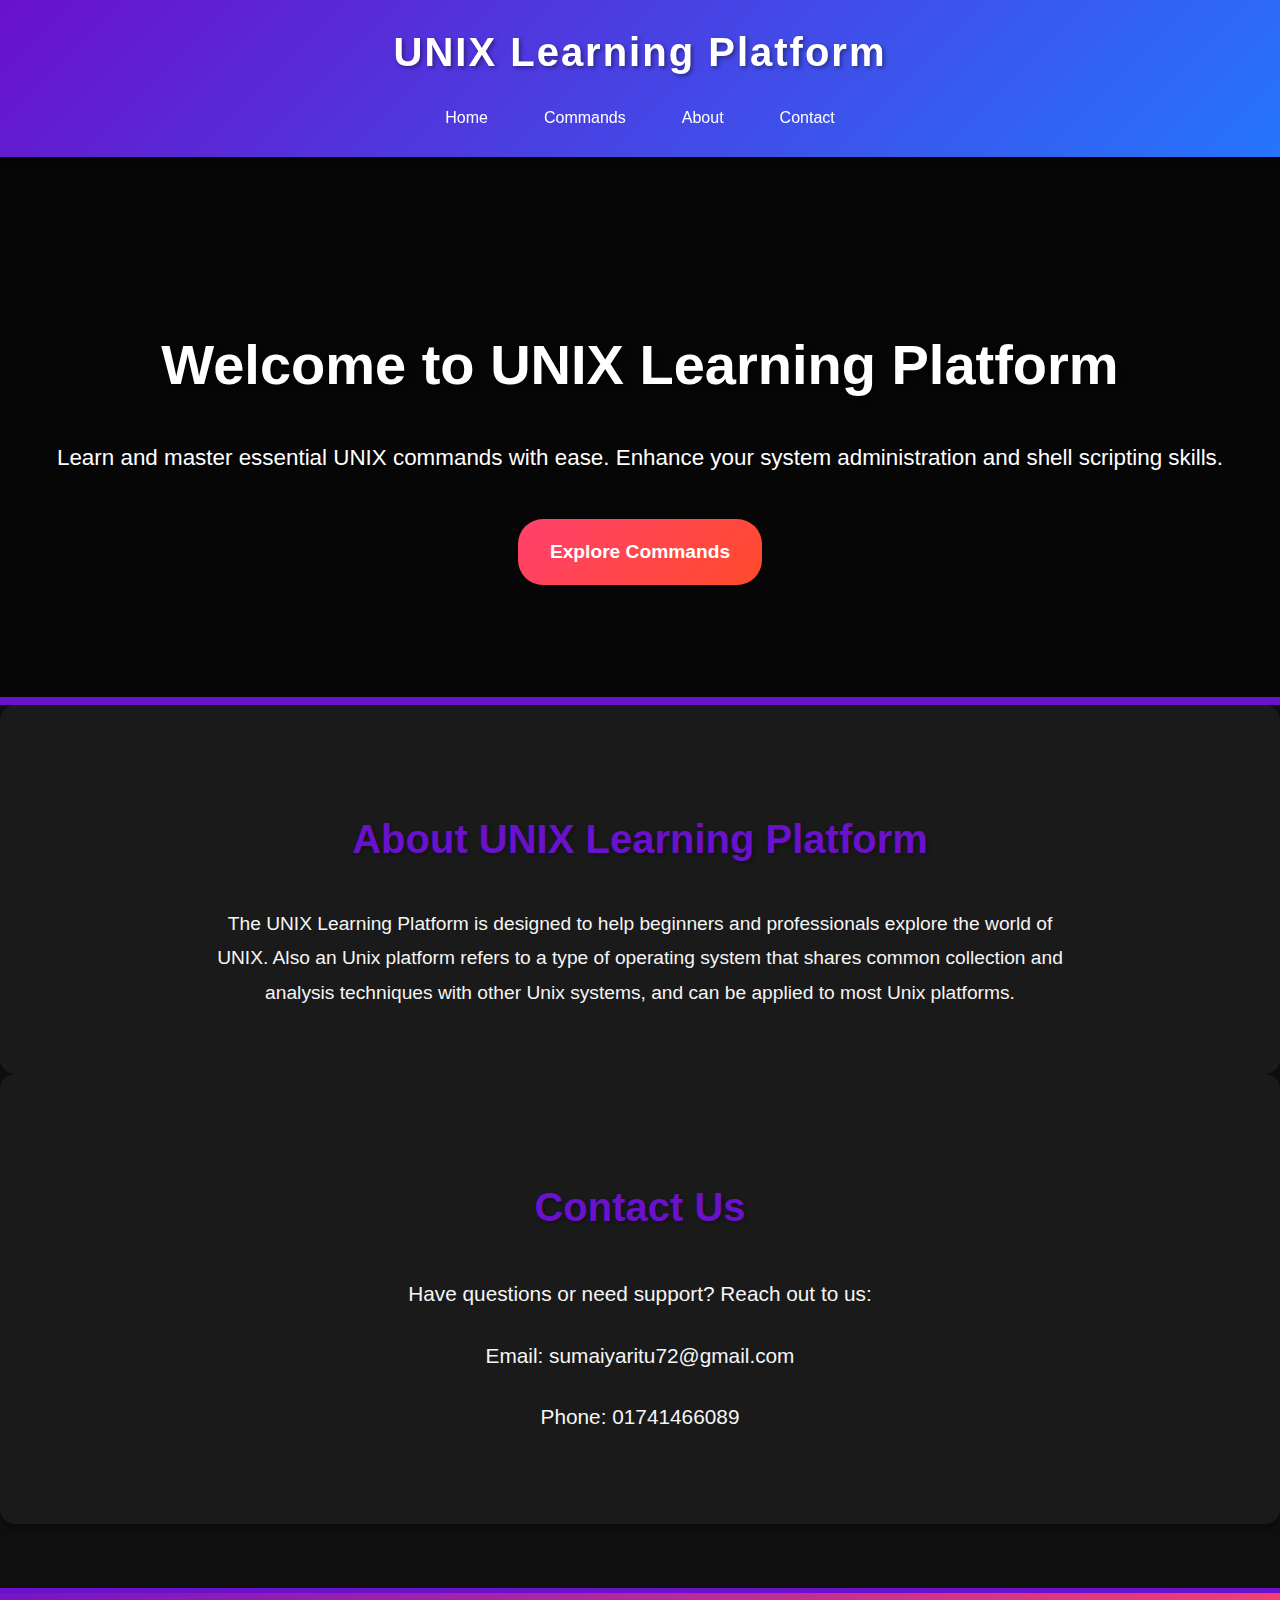
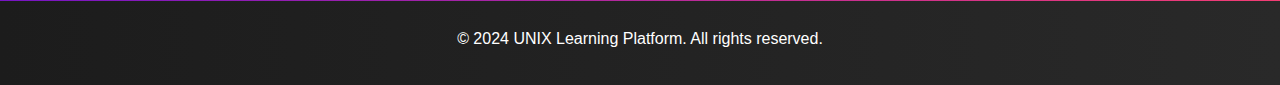
<file: index.html>
<!DOCTYPE html>
<html lang="en">
<head>
  <meta charset="UTF-8">
  <meta name="viewport" content="width=device-width, initial-scale=1.0">
  <title>UNIX Learning Platform</title>
  <link rel="stylesheet" href="style.css">
</head>
<body>
  <header>
    <div class="container">
      <h1>UNIX Learning Platform</h1>
      <nav>
        <a href="index.html">Home</a>
        <a href="commands.html">Commands</a>
        <a href="#about">About</a>
        <a href="#contact">Contact</a>
      </nav>
    </div>
  </header>
  <main>
    <!-- Hero Section --> 
    <section class="hero">
      <div class="container">
        <h2>Welcome to UNIX Learning Platform</h2>
        <p>Learn and master essential UNIX commands with ease. Enhance your system administration and shell scripting skills.</p>
        <a href="commands.html" class="btn">Explore Commands</a>
      </div>
    </section>

    <!-- About Section -->
    <section id="about" class="about">
      <div class="container">
        <h2>About UNIX Learning Platform</h2>
        <p>The UNIX Learning Platform is designed to help beginners and professionals explore the world of UNIX. Also an Unix platform refers to a type of operating system that shares common collection and analysis techniques with other Unix systems, and can be applied to most Unix platforms.</p>
      </div>
    </section>

    <!-- Contact Section -->
    <section id="contact" class="contact">
      <div class="container">
        <h2>Contact Us</h2>
        <ul>
          <li>Have questions or need support? Reach out to us:</li>
          <li>Email: sumaiyaritu72@gmail.com</li>
          <li>Phone: 01741466089</li>
        </ul>
      </div>
    </section>
  </main>
  <footer>
    <div class="container">
      <p>&copy; 2024 UNIX Learning Platform. All rights reserved.</p>
    </div>
  </footer>
</body>
</html>
</file>
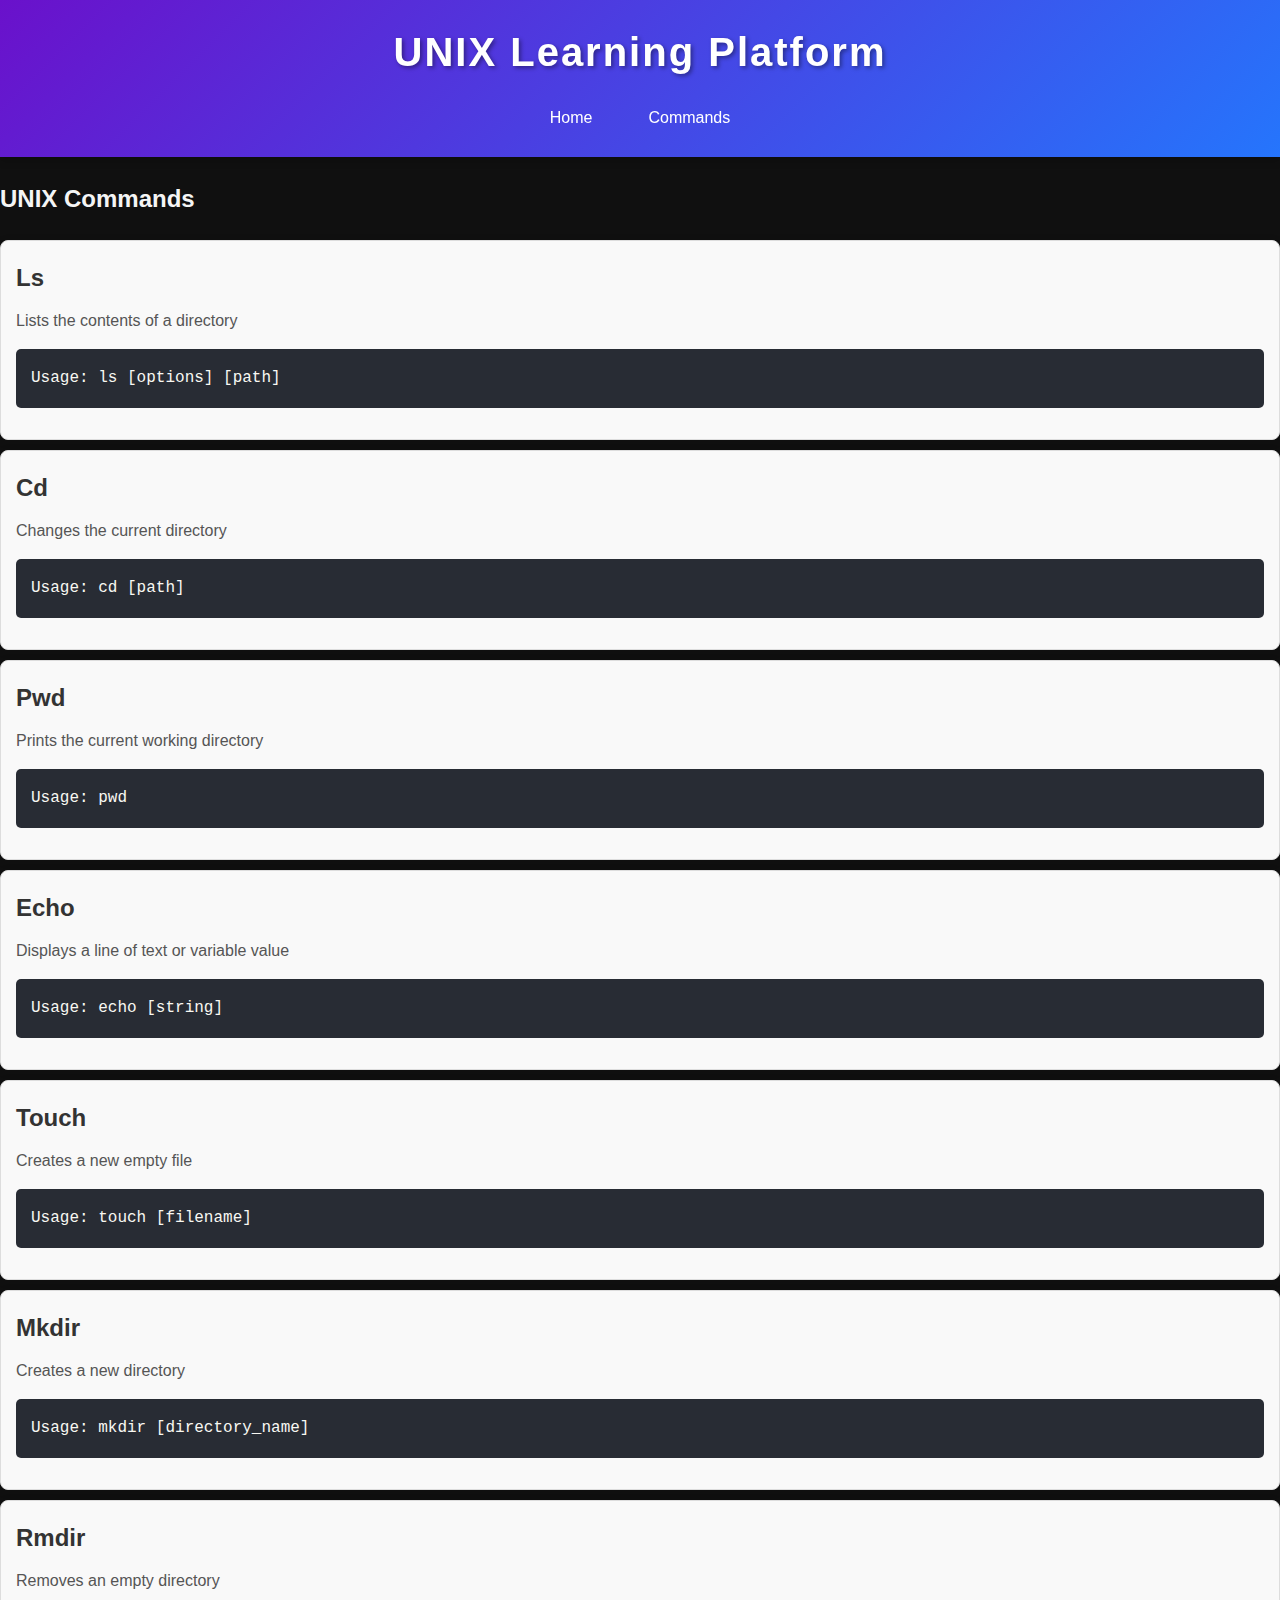
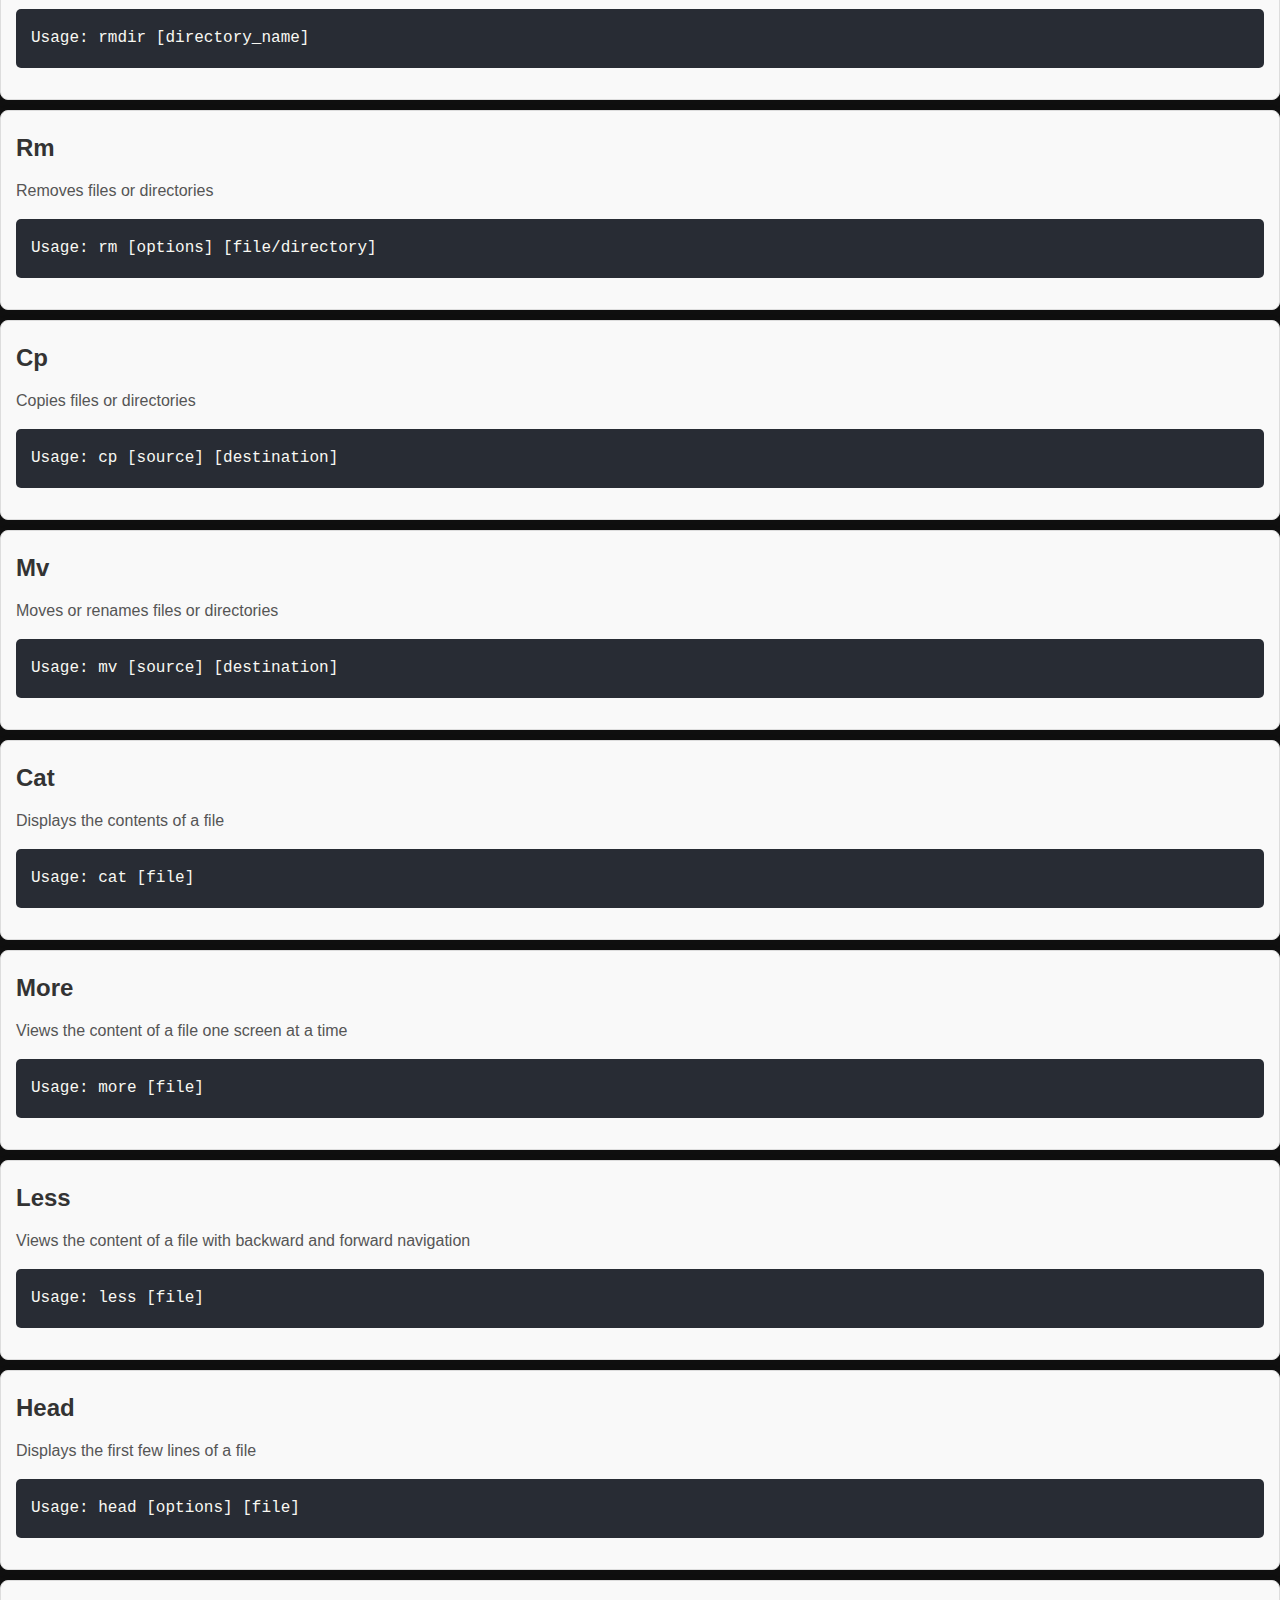
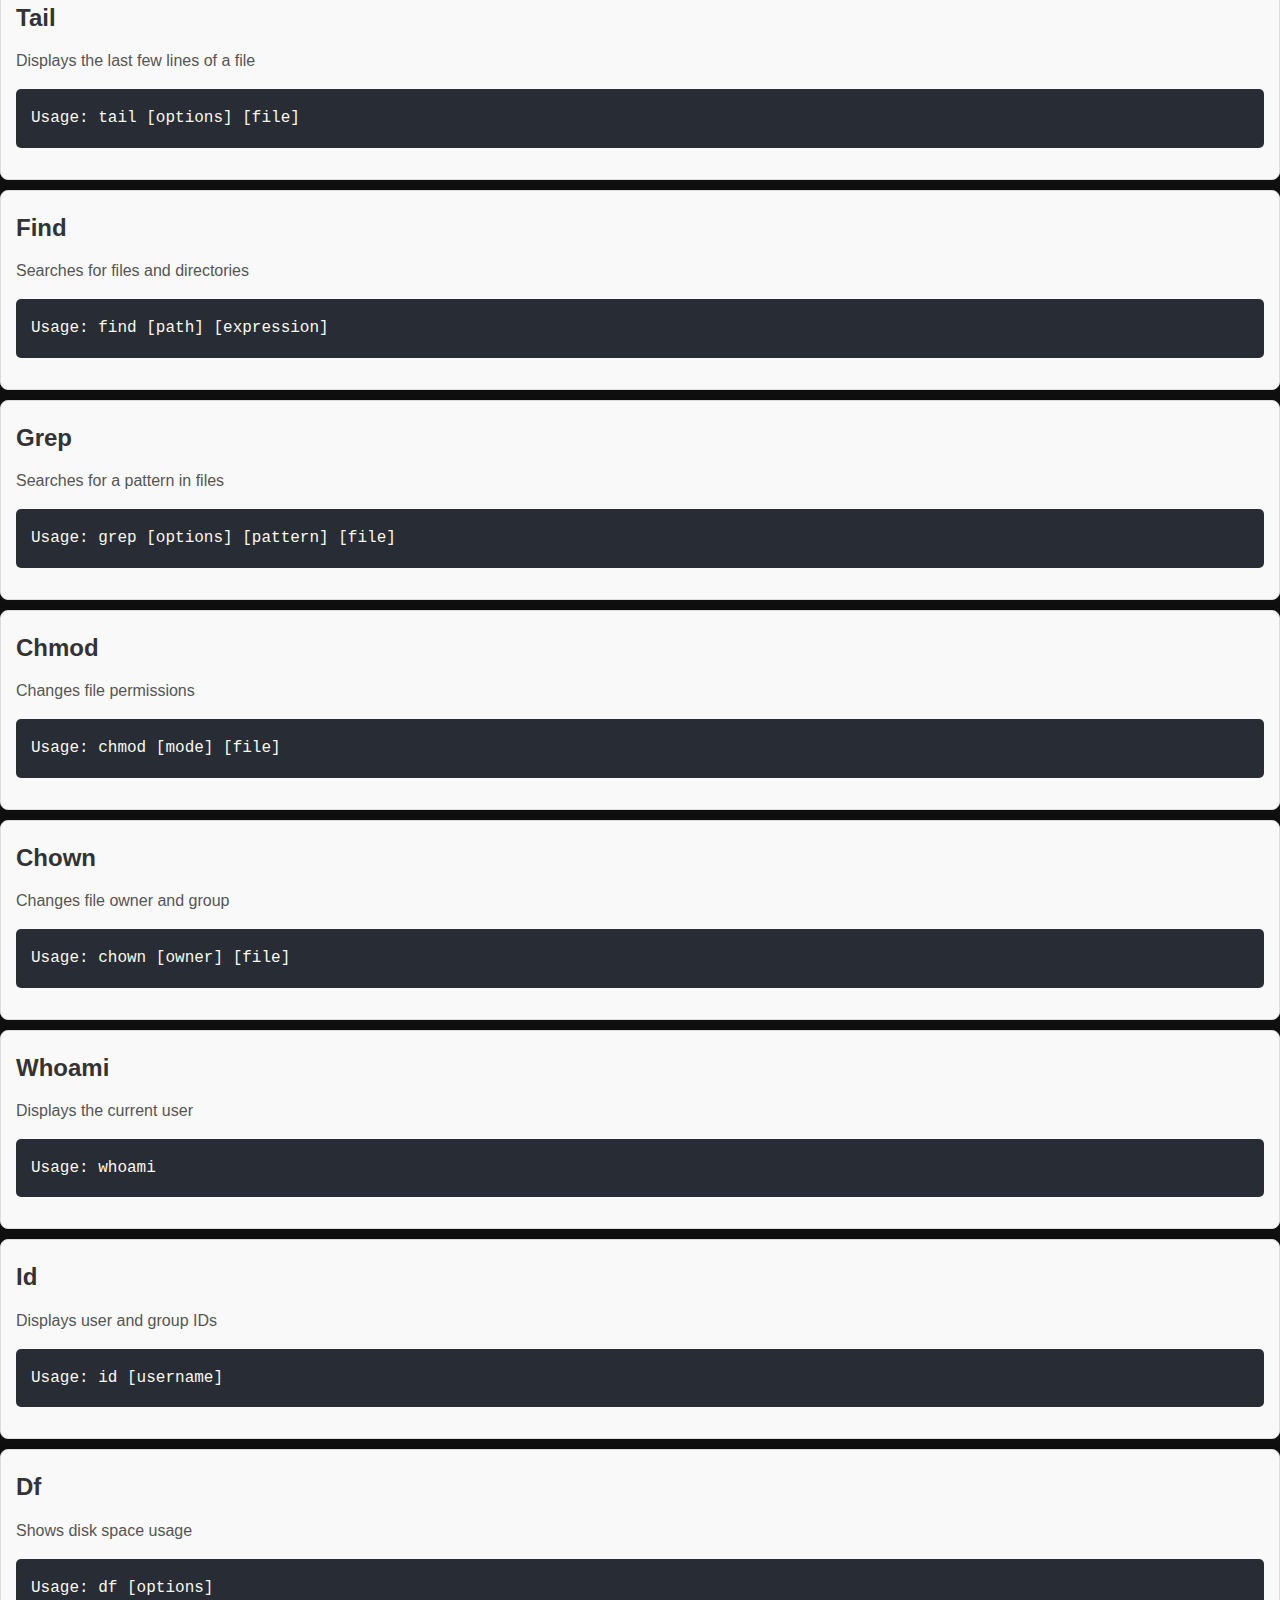
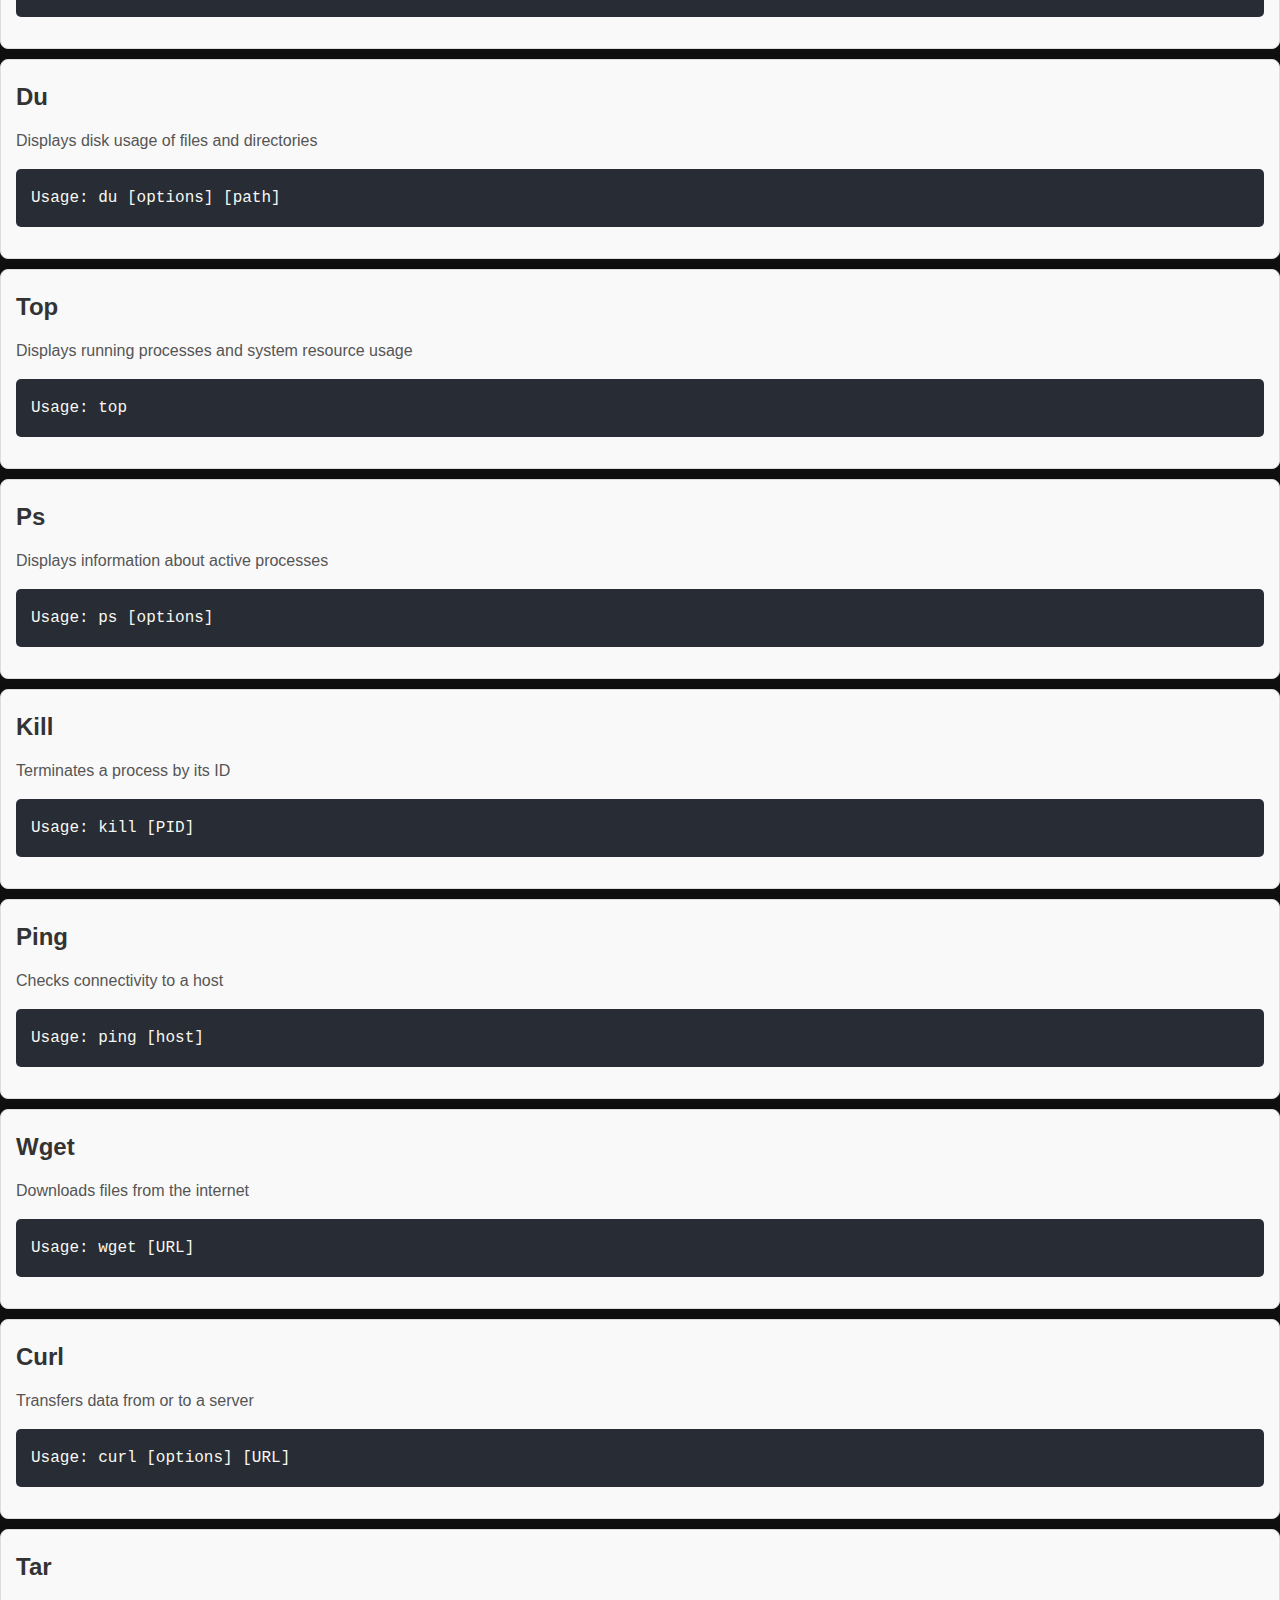
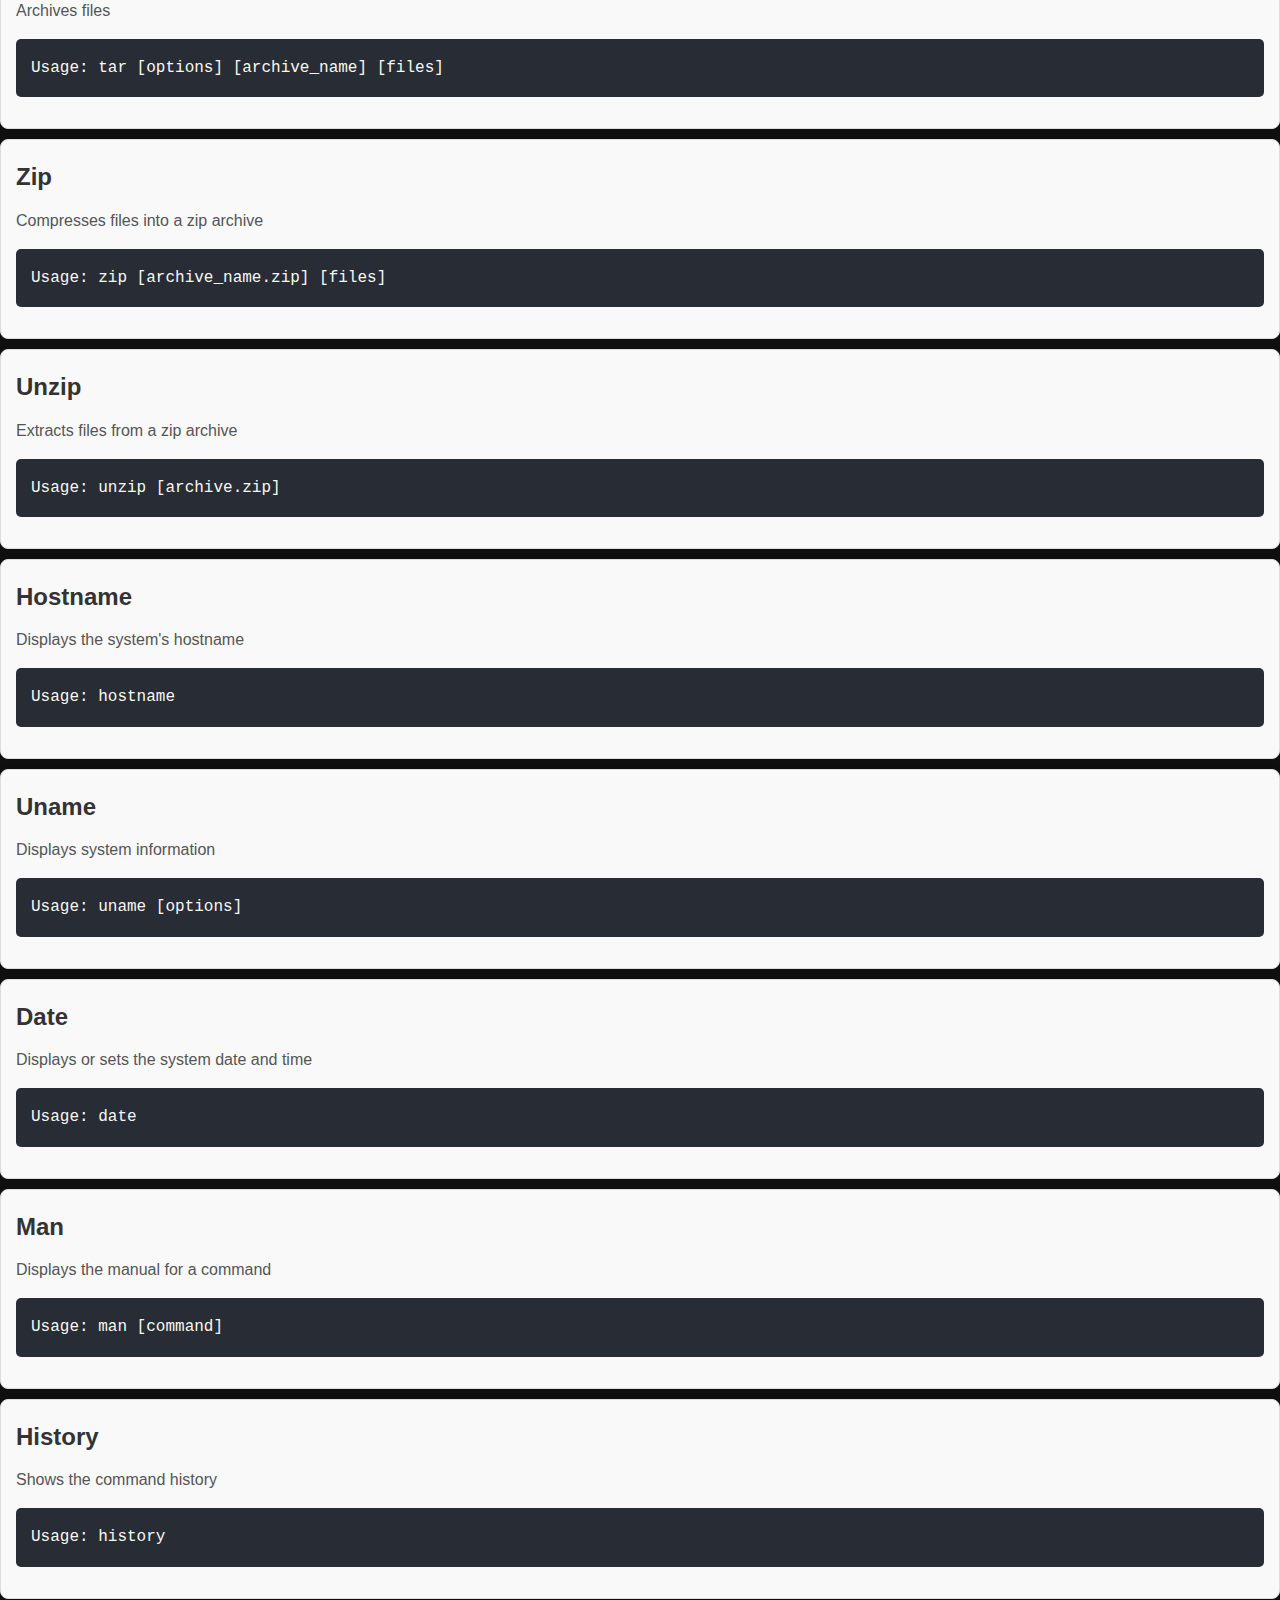
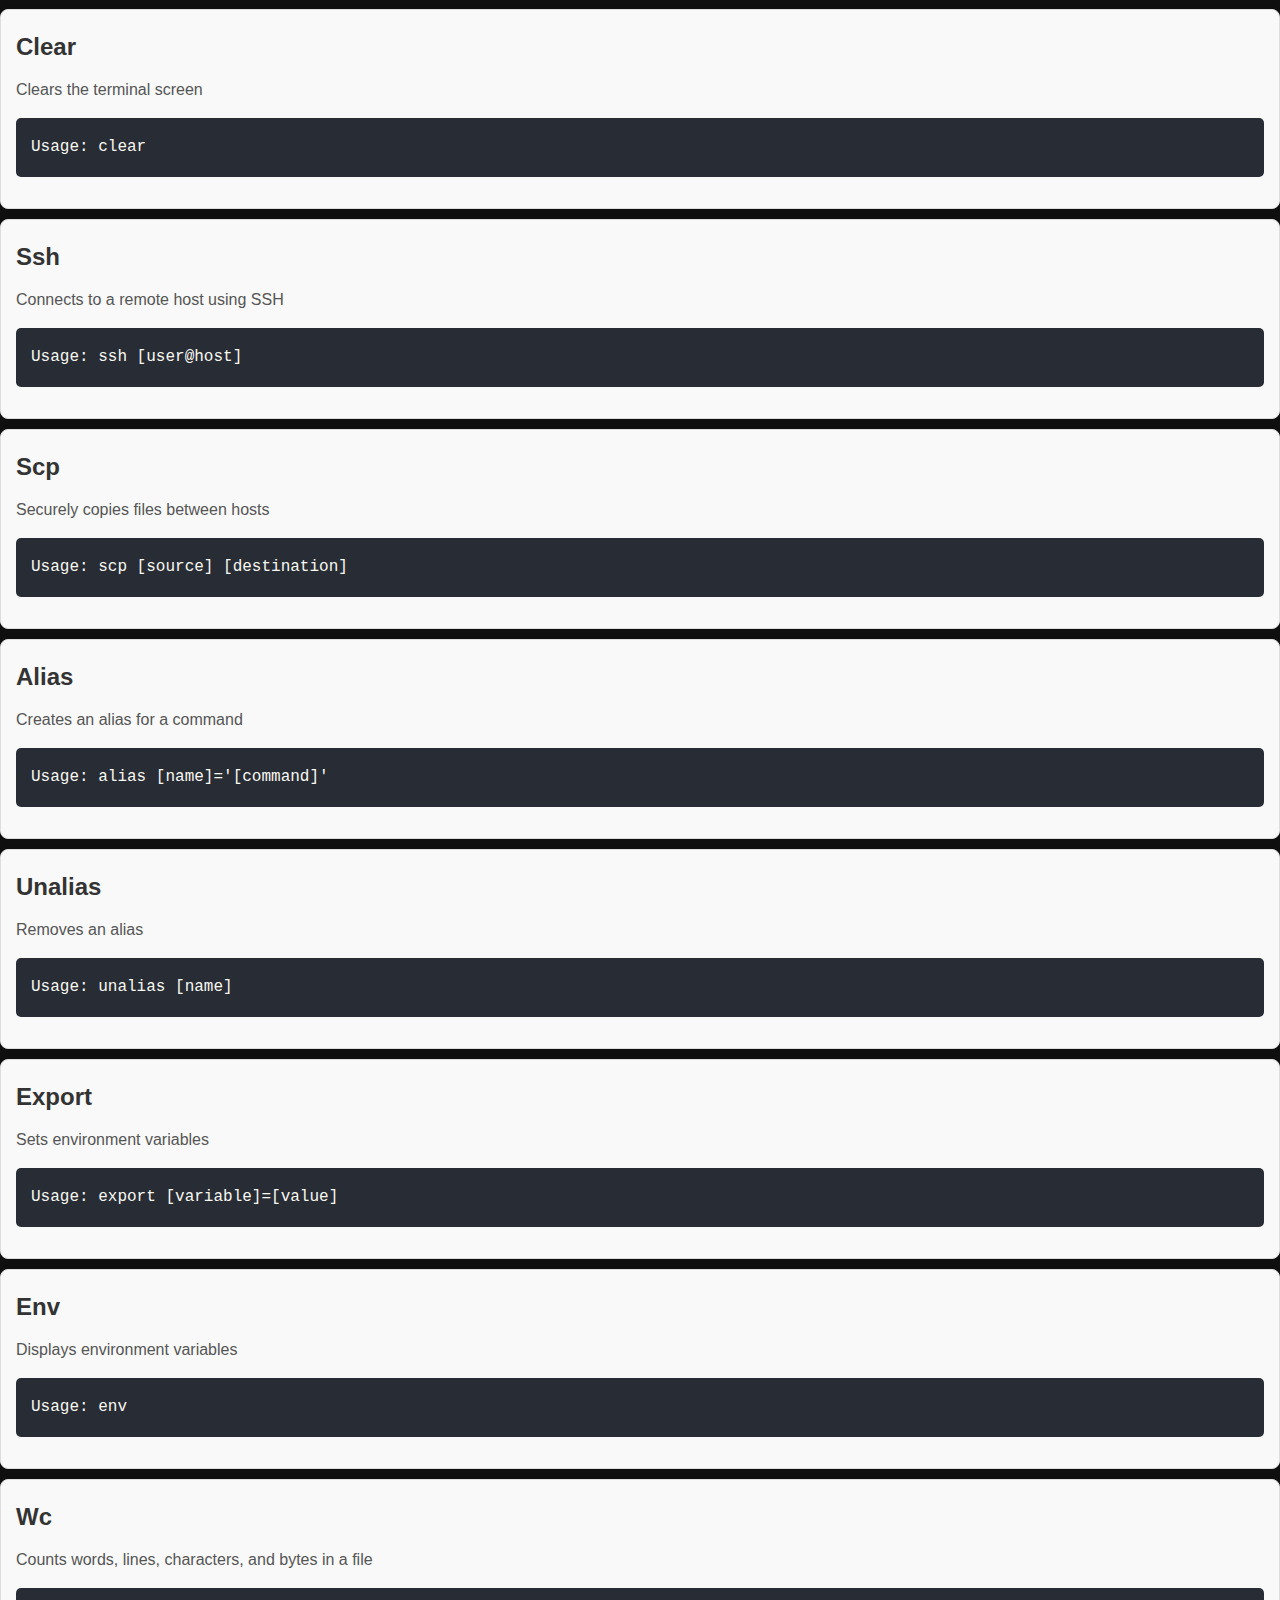
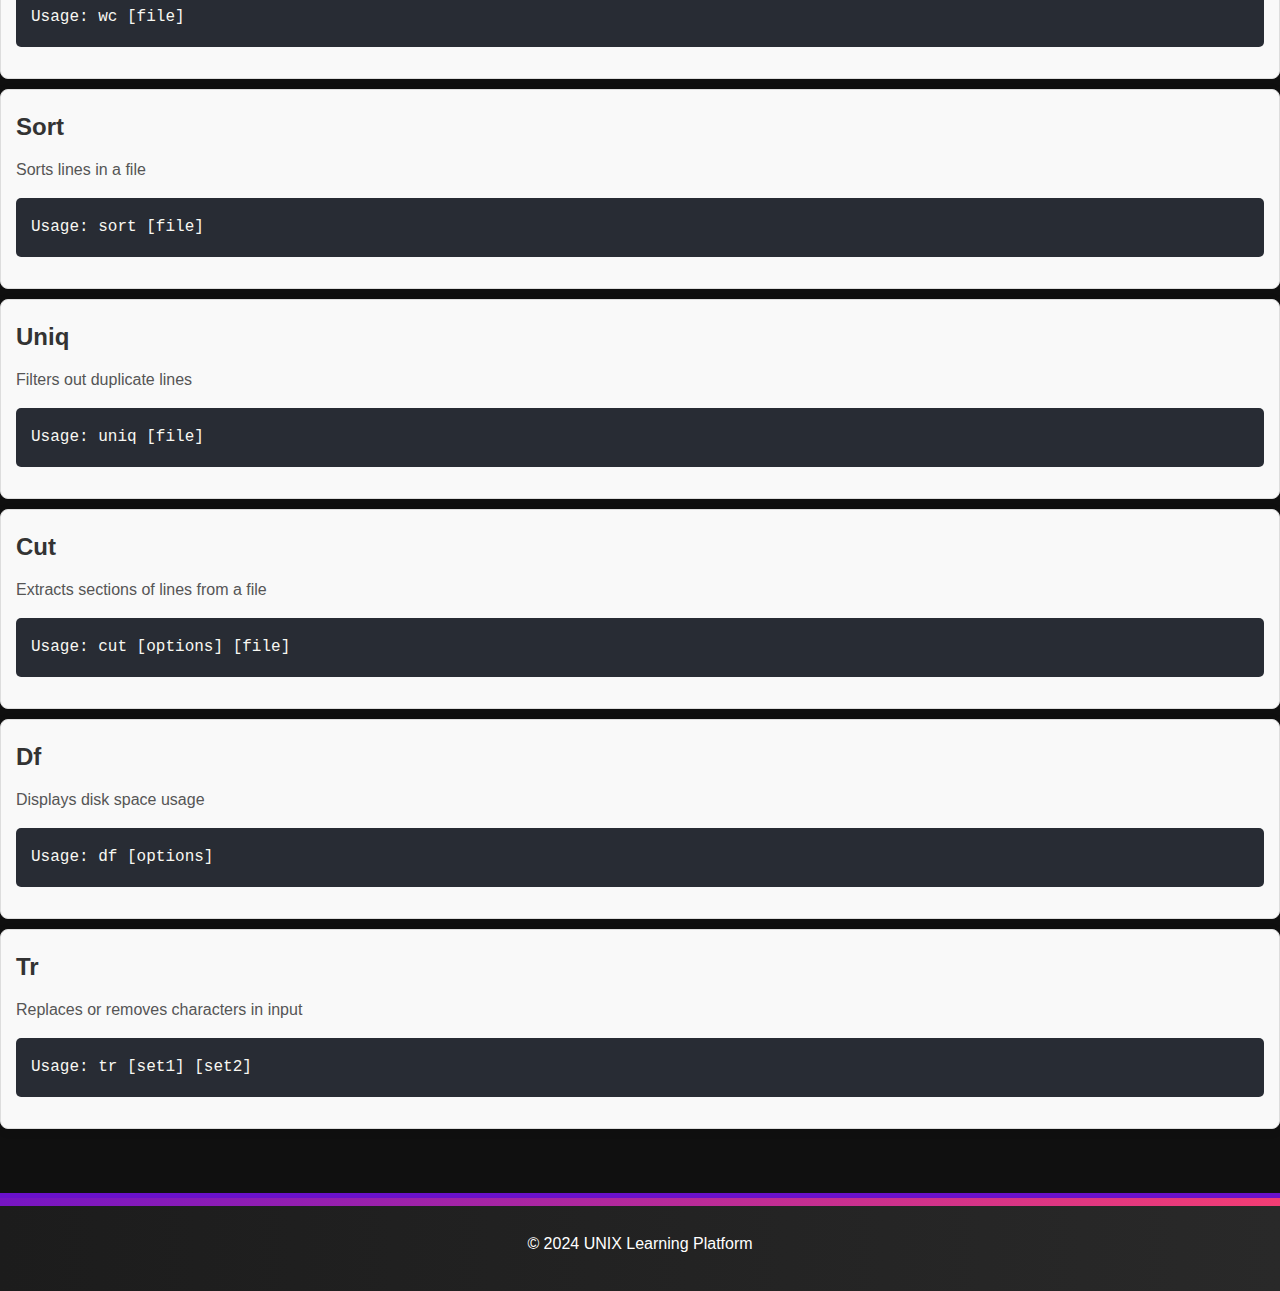
<file: commands.html>
<!DOCTYPE html>
<html lang="en">
<head>
  <meta charset="UTF-8">
  <meta name="viewport" content="width=device-width, initial-scale=1.0">
  <title>Commands</title>
  <link rel="stylesheet" href="style.css">
</head>
<body>
  <header>
    <h1>UNIX Learning Platform</h1>
    <nav>
      <a href="index.html">Home</a>
      <a href="commands.html">Commands</a>
    </nav>
  </header>
  <main>
    <h2>UNIX Commands</h2>
    <ul id="command-list"></ul>
  </main>
  <footer>
    <p>&copy; 2024 UNIX Learning Platform</p>
  </footer>
  <script src="script.js"></script>
</body>
</html>
</file>
<file: style.css>
/* General Styles */
body {
    font-family: 'Poppins', sans-serif;
    margin: 0;
    padding: 0;
    background-color: #101010;
    color: #f5f5f5;
    line-height: 1.8;
    overflow-x: hidden;
  }
  
  .container {
    width: 95%;
    max-width: 1300px;
    margin: 0 auto;
  }
  
  /* Header Styles */
  header {
    background: linear-gradient(135deg, #6a11cb, #2575fc);
    color: #fff;
    padding: 1rem 0;
    position: sticky;
    top: 0;
    z-index: 1000;
    box-shadow: 0 4px 8px rgba(0, 0, 0, 0.2);
  }
  
  header h1 {
    margin: 0;
    font-size: 2.5rem;
    text-align: center;
    letter-spacing: 2px;
    text-shadow: 2px 2px 4px rgba(0, 0, 0, 0.4);
  }
  
  header nav {
    display: flex;
    justify-content: center;
    gap: 1.5rem;
    margin-top: 0.5rem;
  }
  
  header nav a {
    color: #fff;
    text-decoration: none;
    font-size: 1rem;
    padding: 0.5rem 1rem;
    border-radius: 3px;
    transition: background 0.3s ease, transform 0.3s ease;
  }
  
  header nav a:hover {
    background: rgba(255, 255, 255, 0.2);
    transform: scale(1.1);
  }
  
  /* Hero Section */
  .hero {
    background: url('https://source.unsplash.com/1600x900/?technology,design') no-repeat center center/cover;
    color: white;
    text-align: center;
    padding: 7rem 1rem;
    position: relative;
    overflow: hidden;
    border-bottom: 8px solid #6a11cb;
  }
  
  .hero:after {
    content: '';
    position: absolute;
    top: 0;
    left: 0;
    width: 100%;
    height: 100%;
    background: rgba(0, 0, 0, 0.6);
  }
  
  .hero h2 {
    font-size: 3.5rem;
    margin-bottom: 1rem;
    z-index: 1;
    position: relative;
    text-shadow: 3px 3px 6px rgba(0, 0, 0, 0.6);
  }
  
  .hero p {
    font-size: 1.4rem;
    margin-bottom: 2.5rem;
    z-index: 1;
    position: relative;
  }
  
  .hero .btn {
    display: inline-block;
    background: linear-gradient(135deg, #ff416c, #ff4b2b);
    color: white;
    padding: 1rem 2rem;
    text-decoration: none;
    border-radius: 25px;
    font-weight: bold;
    font-size: 1.2rem;
    z-index: 1;
    position: relative;
    transition: transform 0.3s, background 0.3s;
  }
  
  .hero .btn:hover {
    background: linear-gradient(135deg, #ff4b2b, #ff416c);
    transform: scale(1.1);
  }
  
  /* Section Styles */
  section {
    padding: 4rem 0;
  }
  
  .about, .features, .contact {
    background: #1a1a1a;
    padding: 4rem 2rem;
    border-radius: 15px;
    box-shadow: 0 6px 12px rgba(0, 0, 0, 0.3);
    transition: transform 0.3s ease;
  }
  
  .about:hover, .features:hover, .contact:hover {
    transform: translateY(-10px);
  }
  
  .about h2, .features h2, .contact h2 {
    text-align: center;
    color: #6a11cb;
    margin-bottom: 2rem;
    font-size: 2.5rem;
    text-shadow: 2px 2px 4px rgba(0, 0, 0, 0.3);
  }
  
  .about p, .contact p {
    text-align: center;
    margin: 0 auto;
    width: 75%;
    font-size: 1.2rem;
  }
  
  /* Features Section */
  .feature-grid {
    display: grid;
    grid-template-columns: repeat(auto-fit, minmax(280px, 1fr));
    gap: 2rem;
    margin-top: 3rem;
  }
  
  .feature-item {
    background: linear-gradient(145deg, #232323, #1c1c1c);
    border-radius: 12px;
    padding: 2rem;
    text-align: center;
    box-shadow: 0 6px 12px rgba(0, 0, 0, 0.4);
    transition: transform 0.3s ease, box-shadow 0.3s ease;
  }
  
  .feature-item:hover {
    transform: scale(1.05);
    box-shadow: 0 8px 16px rgba(0, 0, 0, 0.6);
  }
  
  .feature-item h3 {
    color: #ff416c;
    margin-bottom: 1.5rem;
    font-size: 1.8rem;
  }
  
  /* Contact Section */
  .contact ul {
    list-style: none;
    padding: 0;
    text-align: center;
  }
  
  .contact ul li {
    margin-bottom: 1.5rem;
    font-size: 1.3rem;
  }
  
  .contact ul li a {
    color: #6a11cb;
    text-decoration: none;
    transition: color 0.3s;
  }
  
  .contact ul li a:hover {
    color: #ff416c;
  }
  
  /* Footer Styles */
  footer {
    background: linear-gradient(90deg, #1c1c1c, #292929);
    color: white;
    text-align: center;
    padding: 2rem 0;
    margin-top: 4rem;
    border-top: 5px solid #6a11cb;
    position: relative;
    overflow: hidden;
  }
  
  footer p {
    margin: 0;
    font-size: 1rem;
  }
  
  footer:before {
    content: '';
    position: absolute;
    top: 0;
    left: 50%;
    width: 120%;
    height: 8px;
    background: linear-gradient(90deg, #6a11cb, #ff416c);
    transform: translateX(-50%);
  }
  
/* Style for the list container */
#command-list {
    list-style-type: none;
    padding: 0;
    margin: 0;
  }
  
  /* Style for each list item */
  #command-list li {
    background-color: #f9f9f9;
    border: 1px solid #ddd;
    border-radius: 8px;
    margin: 10px 0;
    padding: 15px;
    transition: background-color 0.3s;
  }
  
  #command-list li:hover {
    background-color: #f1f1f1;
  }
  
  /* Style for the command name (h3) */
  #command-list h3 {
    font-size: 1.5rem;
    color: #333;
    margin: 0 0 10px 0;
    font-weight: bold;
    text-transform: capitalize;
  }
  
  /* Style for the command description (p) */
  #command-list p {
    font-size: 1rem;
    color: #555;
    margin: 0 0 15px 0;
    line-height: 1.5;
  }
  
  /* Style for the usage code block (pre) */
  #command-list pre {
    background-color: #282c34;
    color: #f8f8f2;
    padding: 15px;
    border-radius: 5px;
    font-family: 'Courier New', Courier, monospace;
    overflow-x: auto;
    white-space: pre-wrap;
    word-wrap: break-word;
  }
  
  /* Optional: Add a subtle shadow to the list items */
  #command-list li {
    box-shadow: 0 2px 10px rgba(0, 0, 0, 0.1);
  }
</file>
